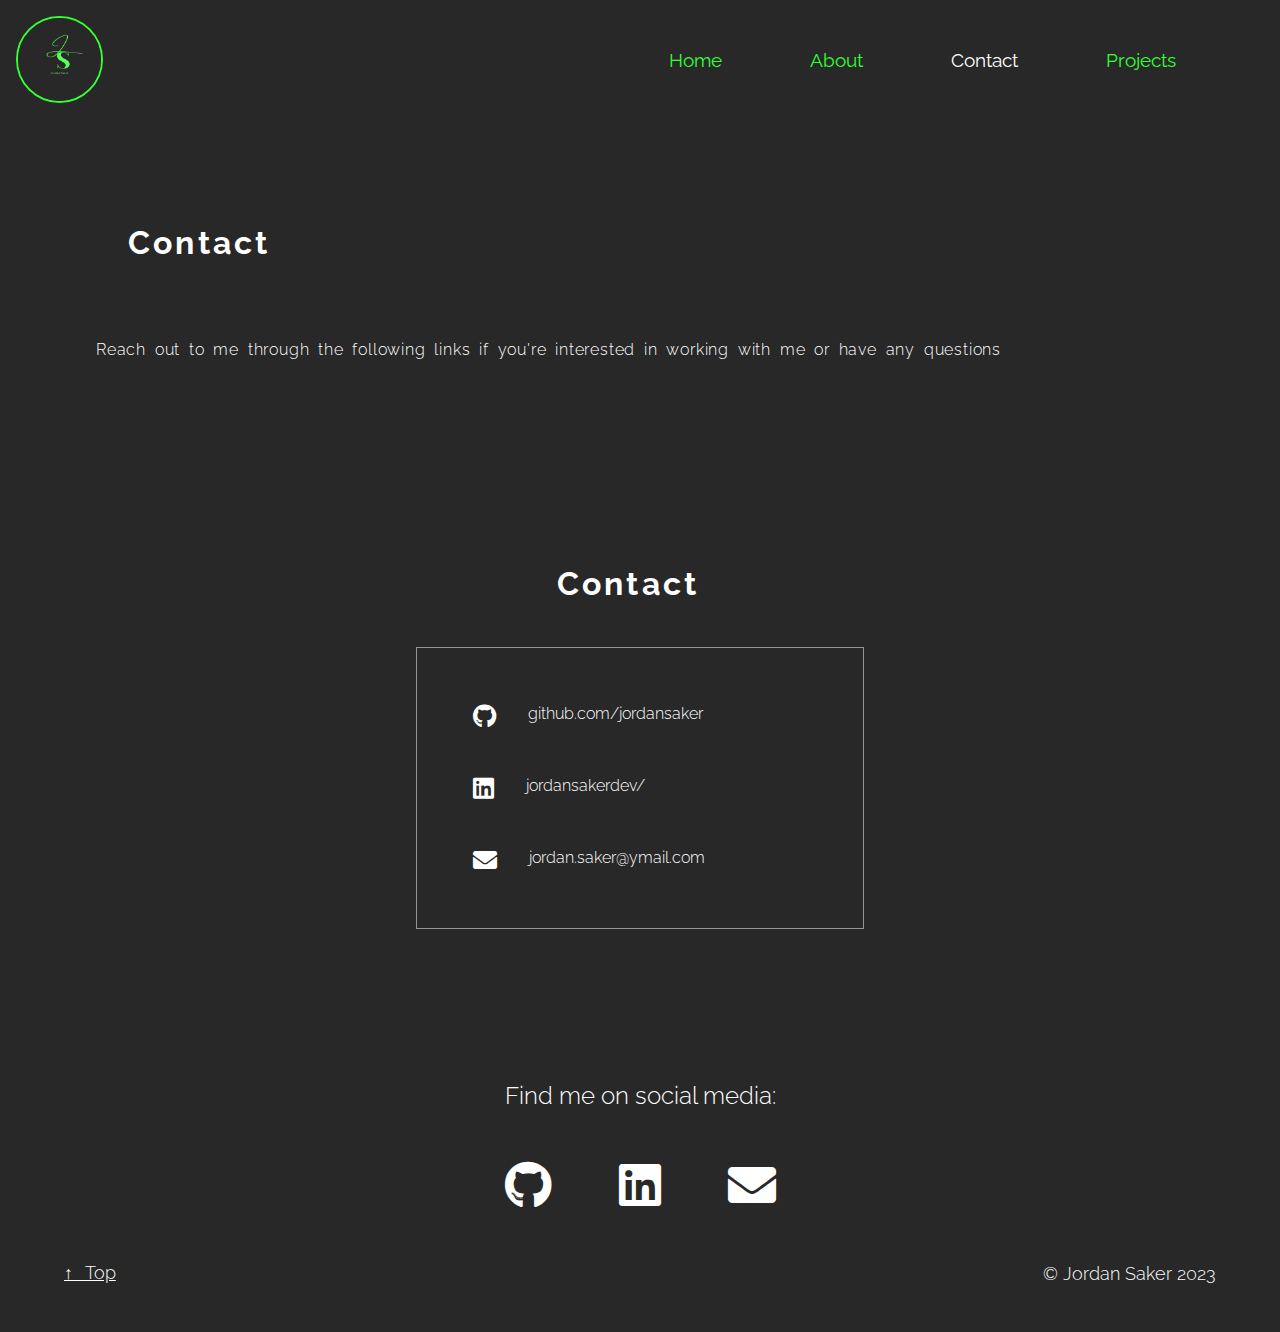
<file: src/contact.html>
<!DOCTYPE html>
<html lang="en">

<head>
    <meta charset="UTF-8">
    <meta http-equiv="X-UA-Compatible" content="IE=edge">
    <meta name="viewport" content="width=device-width, initial-scale=1.0">
    <title>Contact | Jordan Saker</title>
    <link rel="stylesheet" href="style.css">
    <link rel="stylesheet" href="terminal-contact.css">
    <link rel="shortcut icon" href="images/favicon.ico" type="image/x-icon">
</head>

<body>
    <!-- Header Component -->
    <header>
        <!-- Logo -->
        <img src="images/logo1.png" alt="logo-branding">
        <!-- Desktop Nav -->
        <nav id="wide-screen">
            <a href="index.html">Home</a>
            <a href="about.html">About</a>
            <a class="activepage" href="#">Contact</a>
            <a href="projects.html">Projects</a>
        </nav>
        <!-- Mobile Nav -->
        <details id="small-screen">
            <summary><span class="fa fa-bars"></span></summary>
            <nav>
                <a href="index.html">Home</a>
                <a href="about.html">About</a>
                <a class="activepage" href="#">Contact</a>
                <a href="projects.html">Projects</a>
            </nav>
        </details>
    </header>
    <!-- Main Component -->
    <main>
        <article>
            <h2>Contact</h2>
            <p>Reach out to me through the following links if you're interested in working with me or have any questions</p>
        </article>
        <article id="contact">
            <h2>Contact</h2>
            <section>
                <div>
                    <a href="https://github.com/jordansaker" target="_blank"><span class="fab fa-github"></span><p>github.com/jordansaker</p></a>
                </div>
                <div>
                    <a href="https://www.linkedin.com/in/jordan-saker-0093b5260/" target="_blank"><span class="fab fa-linkedin"></span><p>jordansakerdev/</p></a>
                </div>
                <div>
                    <a href="mailto:jordan.saker@ymail.com" target="_blank"><span class="fas fa-envelope"></span><p>jordan.saker@ymail.com</p></a>
                </div>
            </section>
        </article>
    </main>
    <!-- Footer Component -->
    <footer>
        <!-- Social Links Component -->
        <section id="social-links">
            <div>
                <p>Find me on social media:</p>
                <nav>
                    <a href="https://github.com/jordansaker" target="_blank"><span class="fab fa-github"></span></a>
                    <a href="https://www.linkedin.com/in/jordansakerdev/" target="_blank"><span
                            class="fab fa-linkedin"></span></a>
                    <a href="mailto:jordan.saker@ymail.com" target="_blank"><span class="fas fa-envelope"></span></a>
                </nav>
            </div>
        </section>
        <!-- Copyright Component -->
        <section>
            <article>
                <a href="#">
                    <p>&#8593; Top</p>
                </a>
                <p>&#169; Jordan Saker 2023</p>
            </article>
        </section>
    </footer>
</body>

</html>
</file>
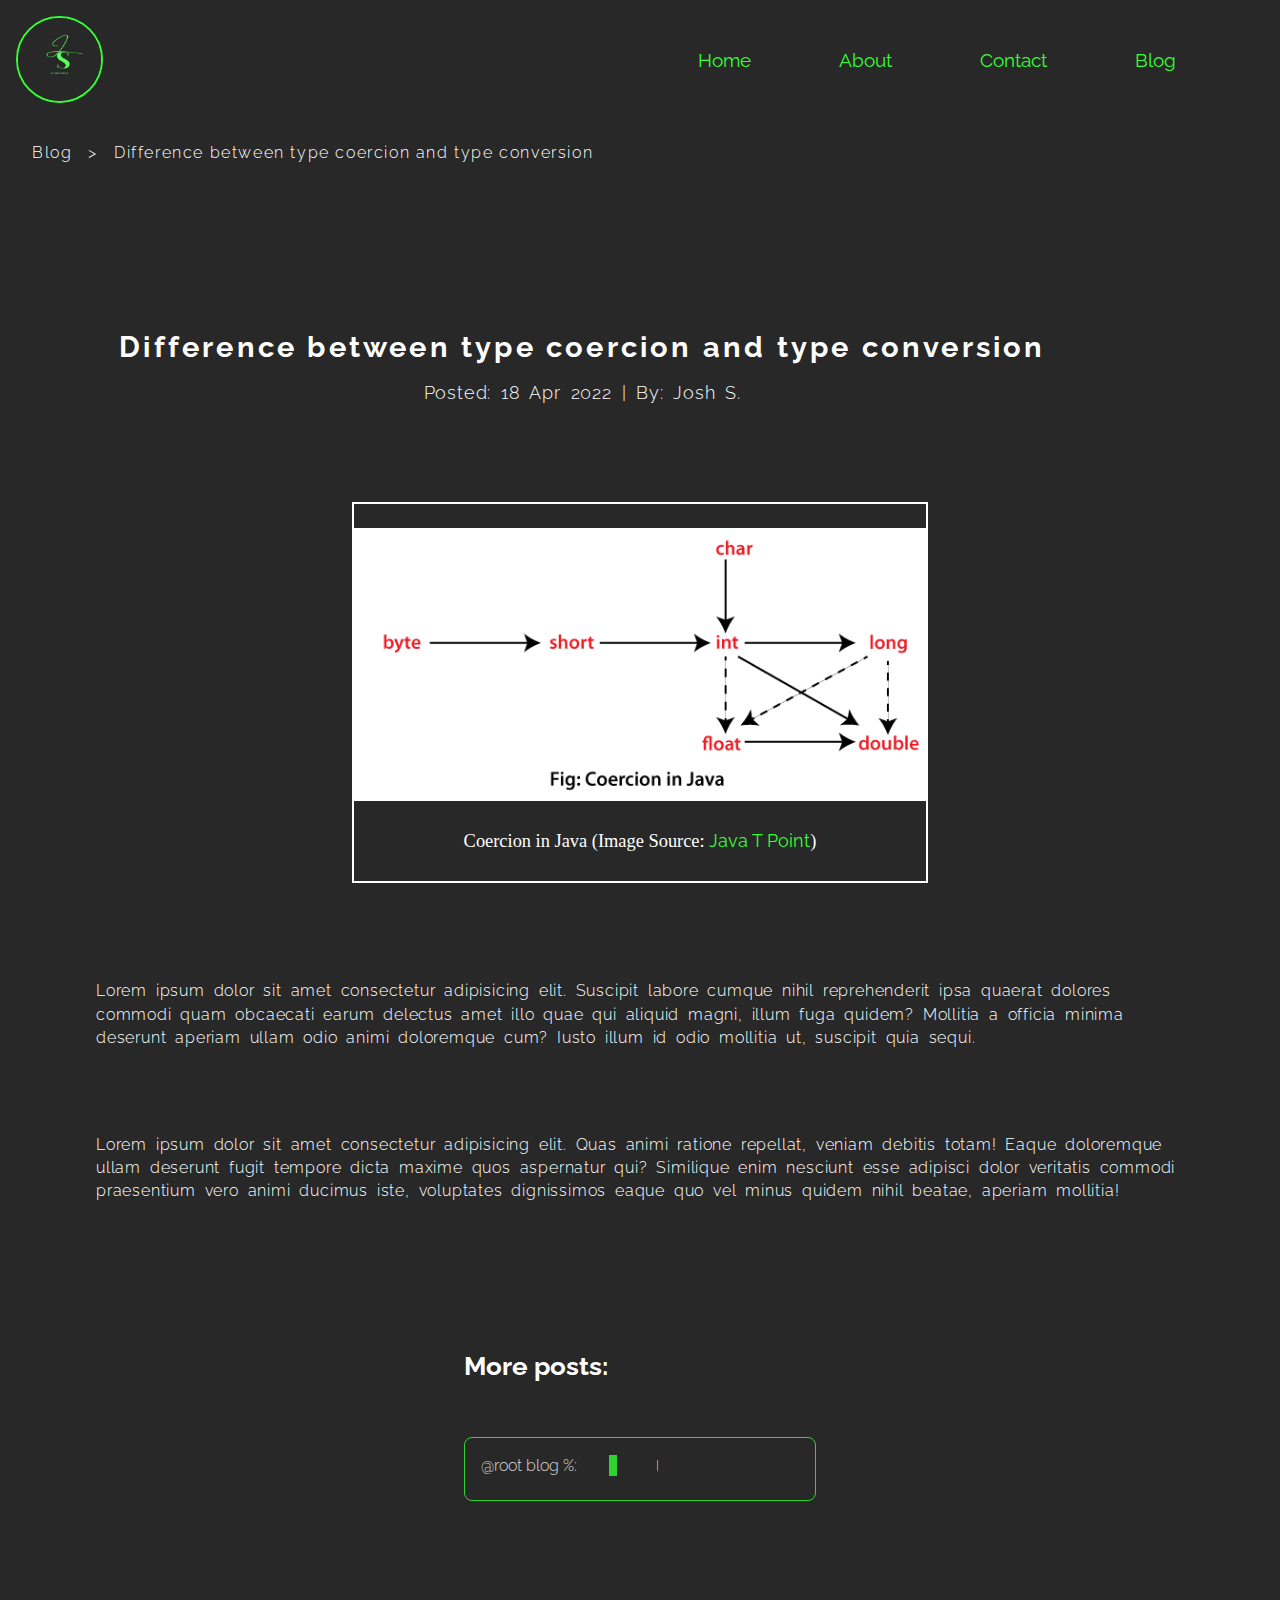
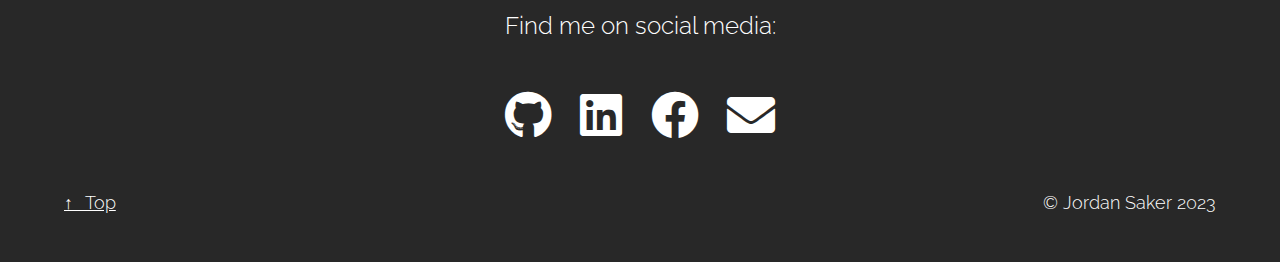
<file: src/project-1.html>
<!DOCTYPE html>
<html lang="en">

<head>
    <meta charset="UTF-8">
    <meta http-equiv="X-UA-Compatible" content="IE=edge">
    <meta name="viewport" content="width=device-width, initial-scale=1.0">
    <title>Blog | Difference between type coercion and type conversion</title>
    <link rel="stylesheet" href="style.css">
    <link rel="stylesheet" href="terminal-blog.css">
    <link rel="shortcut icon" href="images/favicon.ico" type="image/x-icon">
</head>

<body>
    <!-- Header Component -->
    <header>
        <!-- Logo -->
        <img src="images/logo1.png" alt="logo-branding">
        <!-- Desktop Nav -->
        <nav id="wide-screen">
            <a href="index.html">Home</a>
            <a href="about.html">About</a>
            <a href="contact.html">Contact</a>
            <a href="blog.html">Blog</a>
        </nav>
        <!-- Mobile Nav -->
        <details id="small-screen">
            <summary><span class="fa fa-bars"></span></summary>
            <nav>
                <a href="index.html">Home</a>
                <a href="about.html">About</a>
                <a href="contact.html">Contact</a>
                <a href="blog.html">Blog</a>
            </nav>
        </details>
    </header>
    <!-- Main Component -->
    <main>
        <section class="page-indicator">
            <a href="blog.html">
                <p>Blog</p>
            </a>
            <p>></p>
            <p>Difference between type coercion and type conversion</p>
        </section>
        <!-- Blog Content Component -->
        <article>
            <article>
                <h2>Difference between type coercion and type conversion</h2>
                <p>Posted: 18 Apr 2022 | By: Josh S.</p>
            </article>
            <!-- Blog Image Component -->
            <figure>
                <img src="images/coercion-in-java.png" alt="coercion-in-java">
                <figcaption>Coercion in Java (Image Source: <a
                        href="https://static.javatpoint.com/core/images/coercion-in-java.png">Java T Point</a>)
                </figcaption>
            </figure>
            <p>Lorem ipsum dolor sit amet consectetur adipisicing elit. Suscipit labore cumque nihil reprehenderit ipsa
                quaerat dolores commodi quam obcaecati earum delectus amet illo quae qui aliquid magni, illum fuga
                quidem? Mollitia a officia minima deserunt aperiam ullam odio animi doloremque cum? Iusto illum id odio
                mollitia ut, suscipit quia sequi.</p>
            <p>Lorem ipsum dolor sit amet consectetur adipisicing elit. Quas animi ratione repellat, veniam debitis
                totam! Eaque doloremque ullam deserunt fugit tempore dicta maxime quos aspernatur qui? Similique enim
                nesciunt esse adipisci dolor veritatis commodi praesentium vero animi ducimus iste, voluptates
                dignissimos eaque quo vel minus quidem nihil beatae, aperiam mollitia!</p>
        </article>
        <section>
            <!-- Terminal Component -->
                <h3>More posts:</h3>
                <section class="terminal-background">
                    <section class="inputline-dir hover">
                        <p class="root">@root blog %:</p>
                        <p class="cmd">ls Blog</p>
                        <div class="cover"></div>
                        <div class="cursor-stationary"></div>
                    </section>
                    <section class="inputline-dir hidden">
                        <p class="root">@root blog %:</p>
                        <p class="cmd">ls Blog</p>
                        <div class="cover cover-anim"></div>
                        <div class="cursor cursor-anim"></div>
                        <!-- Blog List Component -->
                        <section>
                            <article>
                                <a href="blogpost-5.html">
                                    <h3>Data structures used in the Python programming language </h3>
                                    <p>Posted: 15 Dec 2022</p>
                                    <p>By: Raymond E.</p>
                                </a>
                            </article>
                            <article>
                                <a href="blogpost-4.html">
                                    <h3>Features of interpreters and compilers</h3>
                                    <p>Posted: 1 Sep 2022</p>
                                    <p>By: Dan C.</p>
                                </a>
                            </article>
                            <article>
                                <a href="blogpost-3.html">
                                    <h3>Web development markup languages</h3>
                                    <p>Posted: 27 May 2022</p>
                                    <p>By: Nick C.</p>
                                </a>
                            </article>
                            <article>
                                <a href="blogpost-2.html">
                                    <h3>The features of routers and routing </h3>
                                    <p>Posted: 11 May 2022</p>
                                    <p>By: Luke D.</p>
                                </a>
                            </article>
                        </section>
                    </section>
                </section>
        </section>
    </main>
    <!-- Footer Component -->
    <footer>
        <!-- Social Links Component -->
        <section id="social-links">
            <div>
                <p>Find me on social media:</p>
                <nav>
                    <a href="https://github.com/jordansaker" target="_blank"><span class="fab fa-github"></span></a>
                    <a href="https://www.linkedin.com/in/jordan-saker-0093b5260/" target="_blank"><span
                            class="fab fa-linkedin"></span></a>
                    <a href="https://facebook.com" target="_blank"><span class="fab fa-facebook"></span></a>
                    <a href="mailto:outlook@example.com" target="_blank"><span class="fas fa-envelope"></span></a>
                </nav>
            </div>
        </section>
        <!-- Copyright Component -->
        <section>
            <article>
                <a href="#">
                    <p>&#8593; Top</p>
                </a>
                <p>&#169; Jordan Saker 2023</p>
            </article>
        </section>
    </footer>
</body>

</html>
</file>
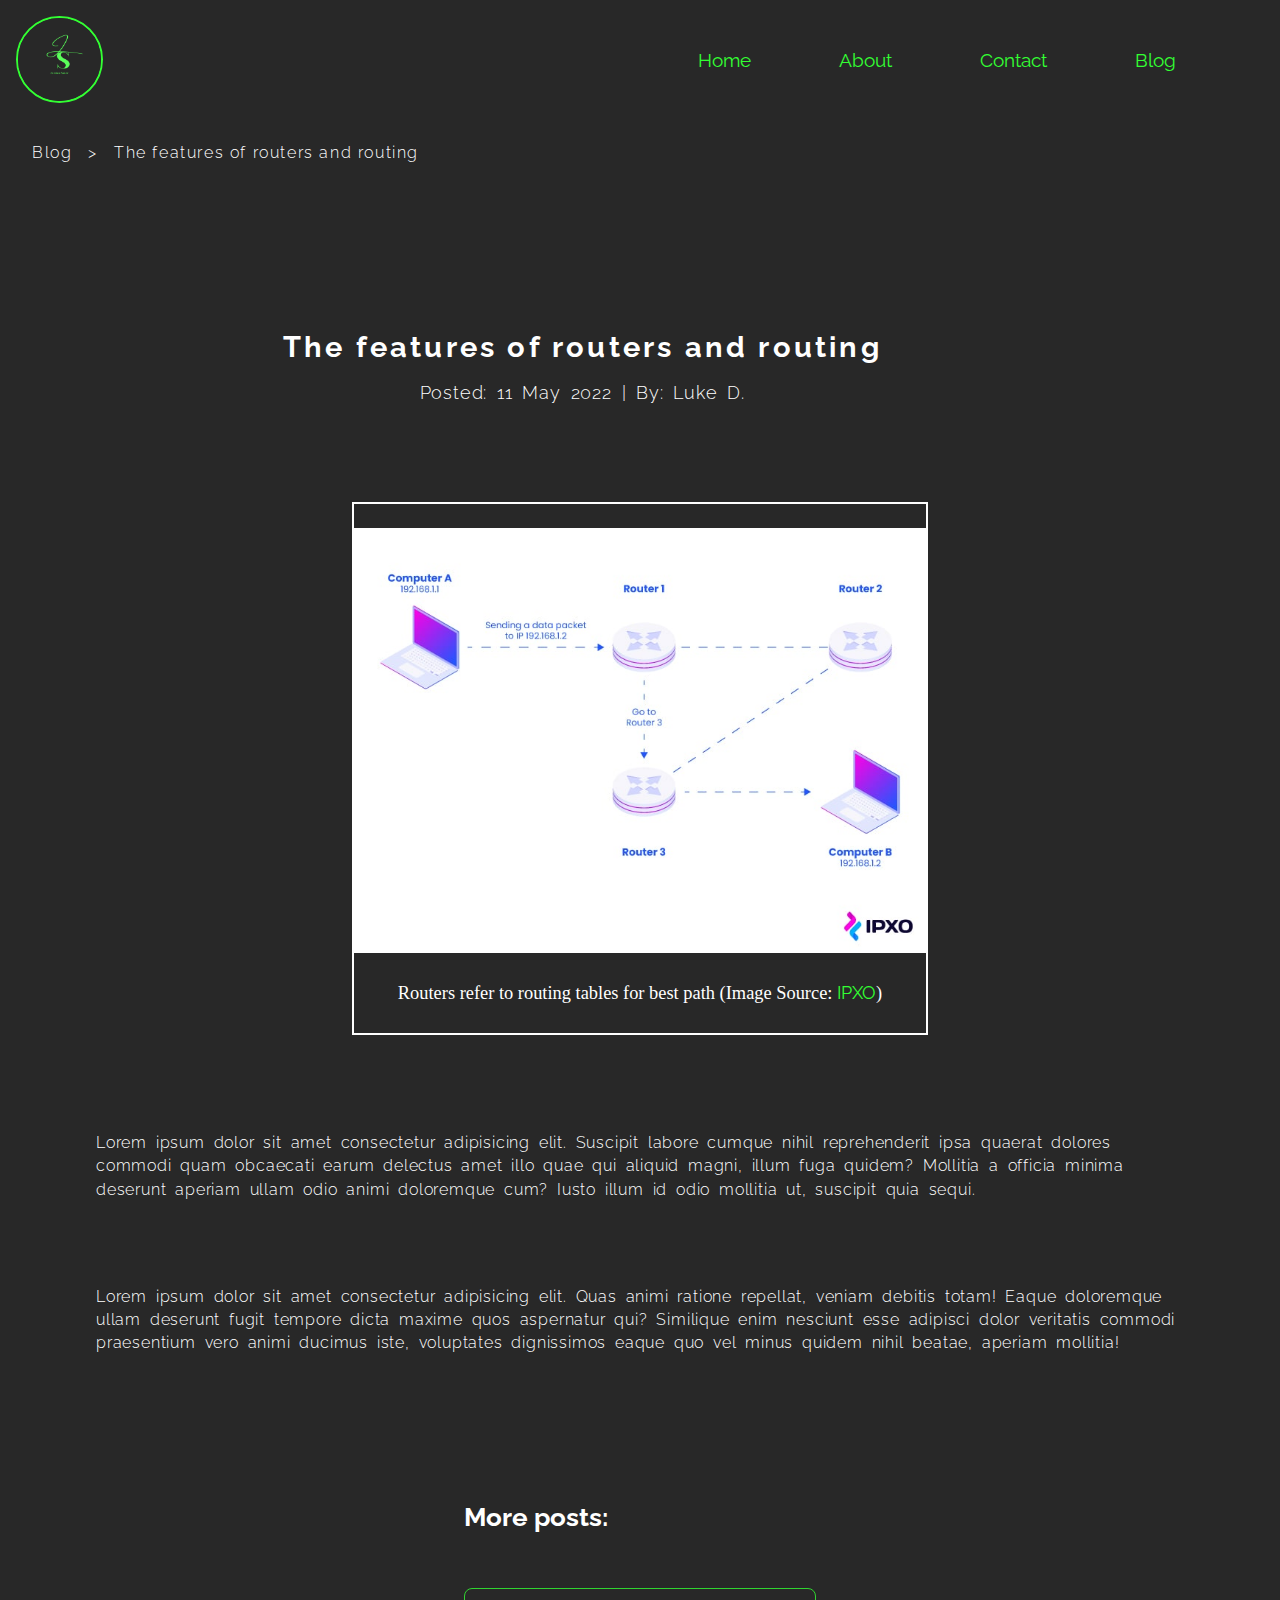
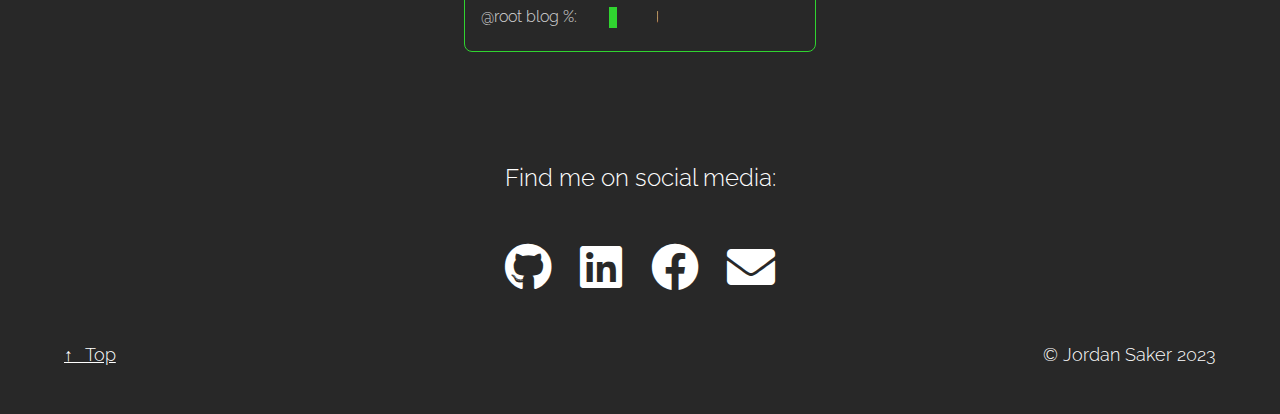
<file: src/project-2.html>
<!DOCTYPE html>
<html lang="en">

<head>
    <meta charset="UTF-8">
    <meta http-equiv="X-UA-Compatible" content="IE=edge">
    <meta name="viewport" content="width=device-width, initial-scale=1.0">
    <title>Blog | The features of routers and routing</title>
    <link rel="stylesheet" href="style.css">
    <link rel="stylesheet" href="terminal-blog.css">
    <link rel="shortcut icon" href="images/favicon.ico" type="image/x-icon">
</head>

<body>
    <!-- Header Component -->
    <header>
        <!-- Logo -->
        <img src="images/logo1.png" alt="logo-branding">
        <!-- Desktop Nav -->
        <nav id="wide-screen">
            <a href="index.html">Home</a>
            <a href="about.html">About</a>
            <a href="contact.html">Contact</a>
            <a href="blog.html">Blog</a>
        </nav>
        <!-- Mobile Nav -->
        <details id="small-screen">
            <summary><span class="fa fa-bars"></span></summary>
            <nav>
                <a href="index.html">Home</a>
                <a href="about.html">About</a>
                <a href="contact.html">Contact</a>
                <a href="blog.html">Blog</a>
            </nav>
        </details>
    </header>
    <!-- Main Component -->
    <main>
        <section class="page-indicator">
            <a href="blog.html">
                <p>Blog</p>
            </a>
            <p>></p>
            <p>The features of routers and routing</p>
        </section>
        <!-- Blog Content Component -->
        <article>
            <article>
                <h2>The features of routers and routing</h2>
                <p>Posted: 11 May 2022 | By: Luke D.</p>
            </article>
            <!-- Blog Image Component -->
            <figure>
                <img src="images/Routers-refer-to-routing-tables-to-determine-the-best-path.jpg"
                    alt="routers-and-routing-tables-for-best-path">
                <figcaption>Routers refer to routing tables for best path (Image Source: <a
                        href="https://www.ipxo.com/app/uploads/2022/04/Routers-refer-to-routing-tables-to-determine-the-best-path.jpg">IPXO</a>)
                </figcaption>
            </figure>
            <p>Lorem ipsum dolor sit amet consectetur adipisicing elit. Suscipit labore cumque nihil reprehenderit ipsa
                quaerat dolores commodi quam obcaecati earum delectus amet illo quae qui aliquid magni, illum fuga
                quidem? Mollitia a officia minima deserunt aperiam ullam odio animi doloremque cum? Iusto illum id odio
                mollitia ut, suscipit quia sequi.</p>
            <p>Lorem ipsum dolor sit amet consectetur adipisicing elit. Quas animi ratione repellat, veniam debitis
                totam! Eaque doloremque ullam deserunt fugit tempore dicta maxime quos aspernatur qui? Similique enim
                nesciunt esse adipisci dolor veritatis commodi praesentium vero animi ducimus iste, voluptates
                dignissimos eaque quo vel minus quidem nihil beatae, aperiam mollitia!</p>
        </article>
        <section>
            <!-- Terminal Component -->
                <h3>More posts:</h3>
                <section class="terminal-background">
                    <section class="inputline-dir hover">
                        <p class="root">@root blog %:</p>
                        <p class="cmd">ls Blog</p>
                        <div class="cover"></div>
                        <div class="cursor-stationary"></div>
                    </section>
                    <section class="inputline-dir hidden">
                        <p class="root">@root blog %:</p>
                        <p class="cmd">ls Blog</p>
                        <div class="cover cover-anim"></div>
                        <div class="cursor cursor-anim"></div>
                        <!-- Blog List Component -->
                        <section>
                            <article>
                                <a href="blogpost-5.html">
                                    <h3>Data structures used in the Python programming language </h3>
                                    <p>Posted: 15 Dec 2022</p>
                                    <p>By: Raymond E.</p>
                                </a>
                            </article>
                            <article>
                                <a href="blogpost-4.html">
                                    <h3>Features of interpreters and compilers</h3>
                                    <p>Posted: 1 Sep 2022</p>
                                    <p>By: Dan C.</p>
                                </a>
                            </article>
                            <article>
                                <a href="blogpost-3.html">
                                    <h3>Web development markup languages</h3>
                                    <p>Posted: 27 May 2022</p>
                                    <p>By: Nick C.</p>
                                </a>
                            </article>
                            <article>
                                <a href="blogpost-1.html">
                                    <h3>Difference between type coercion and type conversion</h3>
                                    <p>Posted: 18 Apr 2022</p>
                                    <p>By: Josh S.</p>
                                </a>
                            </article>
                        </section>
                    </section>
                </section>
        </section>
    </main>
    <!-- Footer Component -->
    <footer>
        <!-- Social Links Component -->
        <section id="social-links">
            <div>
                <p>Find me on social media:</p>
                <nav>
                    <a href="https://github.com/jordansaker" target="_blank"><span class="fab fa-github"></span></a>
                    <a href="https://www.linkedin.com/in/jordan-saker-0093b5260/" target="_blank"><span
                            class="fab fa-linkedin"></span></a>
                    <a href="https://facebook.com" target="_blank"><span class="fab fa-facebook"></span></a>
                    <a href="mailto:outlook@example.com" target="_blank"><span class="fas fa-envelope"></span></a>
                </nav>
            </div>
        </section>
        <!-- Copyright Component -->
        <section>
            <article>
                <a href="#">
                    <p>&#8593; Top</p>
                </a>
                <p>&#169; Jordan Saker 2023</p>
            </article>
        </section>
    </footer>
</body>

</html>
</file>
<file: src/terminal-contact.css>
/* Keyframes */
@keyframes move { 
    30% {
        transform: translateX(6rem);
    }
    100% {
        transform: translateX(6rem);
    }

}
/* "ls Contact" cursor placement */
.cmd {
    left: 9.5rem;
}
.cursor-stationary {
    animation: blink 0.8s linear infinite;
    left: 9rem;
}
.cursor, .cursor-stationary {
    background-color: #33FF33;
    width: 0.5rem;
    height: 1.3rem;
    z-index: 3;
    top: 1.1rem;
}
.cover {
    width: 6rem;
    height: 1.2rem;
    background-color: #282828;
    z-index: 2;
    top: 1.1rem;
    transform-origin: right;
}
.hover {
    display: none;
}
.terminal-background {
    height: 40rem;
}
.terminal-background .hidden, .inputline-dir {
    position: relative;
}
.cursor-anim {
    animation: move 4s linear forwards, blink 0.8s linear infinite;
}
.cover-anim {
    animation: move-cover 4s linear forwards;
}
/* Terminal content */
.hidden section {
    text-align: center;
    padding: 2.5rem 0;
    margin-left: 1.5rem;
}
.hidden section a {
    display: block;
}
.hidden section > div {
    flex-direction: column;
    padding: 1.5rem 0rem;
}
.hidden section a p, .hidden section a span {
    color: #fff;
}
.hidden section a p {
    padding: 1.5rem 0;
    font-size: 1.5rem;
}
.hidden section a span {
    font-size: 3rem;
}

.hidden section a:first-of-type {
    animation: icon-jump 1s ease infinite alternate;
}
.hidden section a:nth-of-type(3) {
    animation: icon-jump 1s ease 2.25s infinite alternate;
}
.hidden section a:nth-of-type(5) {
    animation: icon-jump 1s ease 2.5s infinite alternate;
}
.hidden section a:nth-of-type(7) {
    animation: icon-jump 1s ease 2.75s infinite alternate;
}
/* Media Queries */
/* To account for a tablet device used in landscape mode, max width for a tablet will be assumed as 1080 px. The follow media query sets terminal defualt display on mobile devices as follow expanded, with the hover feature only for devices with a pointer. It also only enables other hover features for screens larger than 1080 */
@media only screen and (min-width:1081px) {
    .terminal-background {
        height: 4rem;
    }
    .hover, .terminal-background:hover .hidden {
        display: block;
    }
    .terminal-background:hover .cursor-stationary, .hidden {
        display: none;
    }
    .terminal-background:hover .hidden {
        z-index: 4;
        top: -3.35rem; /* 2.16rem */
    }
    .terminal-background:hover .hidden, .inputline-dir {
        position: relative;
    }
    .terminal-background:hover {
        height: 40rem;
    }
    .hidden section a p:hover {
    color: #33FF33;
    opacity: 0.7;
    transform: perspective(3rem) translateZ(-0.2rem);
}
}
</file>
<file: src/terminal-blog.css>
/* Keyframes */
@keyframes move { 
    30% {
        transform: translateX(5rem);
    }
    100% {
        transform: translateX(5rem);
    }

}
/* "ls blog" cursor placement */
.cmd {
    left: 9rem;
}
.cursor, .cursor-stationary {
    background-color: #33FF33;
    width: 0.5rem;
    height: 1.3rem;
    z-index: 3;
    top: 1.1rem;
}
.cursor-stationary {
    animation: blink 0.8s linear infinite;
    left: 9rem;
}
.cover {
    width: 5rem;
    height: 1.2rem;
    background-color: #282828;
    z-index: 2;
    top: 1.1rem;
    transform-origin: right;
}
.hover {
    display: none;
}
.terminal-background .hidden, .inputline-dir {
    position: relative;
}
.cursor-anim {
    animation: move 5s linear forwards, blink 0.8s linear infinite;
}
.cover-anim {
    animation: move-cover 5s linear forwards;
}

.terminal-background {
    height: 45rem;
    overflow-y: scroll;
}
/* Terminal content */
.hidden section {
    display: flex;
}
.hidden section {
    flex-direction: column;
    align-items: center;
    padding: 2.5rem 0.5rem;
    width: 90%;
}
.hidden section > div {
    flex-direction: column;
    padding: 1.5rem 0rem;
}
.hidden section article {
    padding: 1.5rem 0;
}
.hidden section article a h3 {
    color: #fff;
    padding: 0 1.5rem;
}
.hidden section article a h3 {
    padding: 1.5rem 0 0;
    font-size: 1.2rem;
}
.hidden section article a p {
    padding: 0.5rem 0 0 1.5rem;
}
/* Media Queries */
/* To account for a tablet device used in landscape mode, max width for a tablet will be assumed as 1080 px. The follow media query sets terminal defualt display on mobile devices as follow expanded, with the hover feature only for devices with a pointer. It also only enables other hover features for screens larger than 1080 */
@media only screen and (min-width:1081px) {
    .terminal-background {
        height: 4rem;
    }
    .hover, .terminal-background:hover .hidden {
        display: block;
    }
    .terminal-background:hover .cursor-stationary, .hidden {
        display: none;
    }
    .terminal-background:hover .hidden {
        z-index: 4;
        top: -3.35rem; /* 2.16rem */
    }
    .terminal-background:hover .hidden, .inputline-dir {
        position: relative;
    }
    .terminal-background:hover {
        height: 80rem;
    }
    .hidden section a p:hover {
    color: #33FF33;
    opacity: 0.7;
    transform: perspective(3rem) translateZ(-0.2rem);
}
}
</file>
<file: src/style.css>
@import url('https://fonts.googleapis.com/css2?family=Raleway:wght@300;400;500&family=Roboto+Mono:wght@300;400;700&display=swap');
@import url('https://use.fontawesome.com/releases/v5.8.2/css/all.css');

/* Keyframes */
@keyframes unblur {
    50% {
        filter: blur(0.5rem) hue-rotate(45deg);
    }
    100% {
        filter: blur(0rem) hue-rotate(0deg);
    }
}
@keyframes display-flip {
    from {
        transform: rotate3d(-10, -1.5, 0, 20deg);
    }

    to {
        transform: rotate3d(0, 0, 0, 0deg);
    }
}
@keyframes border-trace {
    0% {
        border: 1px solid #33FF33;
        opacity: 0.7;
    }
    25% {
        border: 1px solid #282828;
        
    }
    100% {
        border: 1px solid #33FF33;
    }
}
@keyframes blink {
    0% {
        background-color: #33FF33;
    }

    45% {
        background-color: #33FF33;
    }

    50% {
        background: #282828;
        opacity: 0.7;
    }

    95% {
        background: #282828;
        opacity: 0.7;
    }

    100% {
        background-color: #33FF33;
    }
}
@keyframes move-cover { 
    30% {
        transform: scaleX(0);
    }
    100% {
        transform: scaleX(0);
    }
}
@keyframes border-trace-hover {
    0% {
        border: 1px solid #282828;
    }
    100% {
        border: 1px solid #fff;
    }
}
@keyframes icon-jump {
    0% {
        transform: translateY(0rem);
    }
    100% {
        transform: translateY(-0.5rem);
    }
}
/* General document styles */
* {
    box-sizing: border-box;
    margin: 0;
    padding: 0;
    color: #fff;
}
h1, h2, h3 {
    font-family: 'Raleway', sans-serif;
    font-weight: bold;
}
.terminal-background {
    font-family: 'Roboto Mono', monospace;
}
body {
    background: #282828;
}

a {
    color: #33FF33;
    text-decoration: none;
}
p {
    font-family: 'Raleway', sans-serif;
    font-weight: 300;
}
ul, a {
    font-family: 'Raleway', sans-serif;
    font-weight: 400;
}

/* Terminal component */
.terminal-background {
    width: 22rem;
    height: 4rem;
    background: #282828;
    margin: 0.4rem auto;
    opacity: 0.8;
    border: 1px solid #33FF33;
    border-radius: 0.5rem;
    transition: 2s;
    overflow: hidden;
}

.inputline-dir {
    font-family: 'Roboto Mono', monospace;
    font-size: 1rem;
    color: #33FF33;
    padding: 1rem;
}

.inputline-dir>p,
.cursor,
.cmd,
.cover {
    display: inline-block;
}

.cursor,
cmd {
    width: 10rem;
}

.cmd,
.cursor-stationary,
.cursor,
.cover,
.inputline-dir section {
    position: absolute;
}

/* Header component */
header {
    display: flex;
    align-items: center;
    background: #282828;
    padding: 1rem;
}

/* Nav bar Component */
header nav {
    width: 100%;
    padding: 2rem;
    font-size: 1.5rem;
    display: flex;
    justify-content: space-between;
}

header img {
    width: 30%;
    border-radius: 50%;
    border: 2px solid #33FF33;
}

header nav a {
    color: #33FF33;
    text-decoration: none;
}

.activepage {
    color: #fff;
    pointer-events: none;
}

/* Mobile nav dropdown */
details>summary,
details {
    width: 100%;
    list-style: none;
    text-align: end;
    font-size: 2rem;
}

details nav {
    display: flex;
    flex-direction: column;
    padding: 0 2rem 2rem;
}

details nav a {
    padding: 2rem;
}

/* Main component */
main,
figure,
.hero,
.page-indicator,
main article ul,
main article section,
main>article>section>div,
#project-display,
#project-display section,
#project-display>section>div>a {
    display: flex;
}

main {
    background: #282828;
    flex-direction: column;
    align-items: center;
    overflow: hidden;
    padding-bottom: 1.5rem;
}

/* Hero component */
.hero {
    flex-direction: column;
}

.hero img {
    opacity: 0.8;
    width: 100%;
    filter: blur(0.9rem) hue-rotate(85deg);
    animation: unblur 2.5s linear forwards;
    padding-top: 3rem;
    border-radius: 2rem;
}

.hero,
main>article>p,
main>article>section {
    padding: 2rem;
    font-size: 1rem;
}

.hero,
main>article>p,
main article article p {
    letter-spacing: 0.05rem;
}

.hero h1 {
    padding: 1.5rem 0 1.5rem 5rem;
    font-size: 2rem;
    letter-spacing: 0.2rem;
}

.hero p,
main article>p {
    line-height: 1.45;
    word-spacing: 0.25rem;
}

/* Main content for all pages */

#all-projects > h3 {
    padding-bottom: 1.5rem;
    margin-bottom: 2rem;
    font-size: 1.6rem;
}

#all-projects {
    width: 21rem;
    margin: 0 auto;
}


#all-projects section article a {
    display: grid;
    gap: 0.5rem;
    grid-template-columns: repeat(3, 1fr);
    padding: 0.5rem 0;
}

#all-projects section article a div:last-child {
    grid-column: 2 / 4;
}

#all-projects section article a div p {
    font-size: 0.8rem;
}

#all-projects section article a img {
    object-fit: cover;
    width: 100%;
    height: 0;
    min-height: 100%;
}

#contact section {
    flex-direction: column;
    border: 1px solid #ffffff80;
    padding: 2rem;
}

#contact section a {
    display: flex;
    width: 100%;
    padding: 0.5rem;
}

#contact section a span, #contact section a p {
    padding: 1rem;
}

#contact section a span {
    font-size: 1.5rem;
}

main>article>p {
    padding-top: 2rem;
    margin-top: 4rem;
}

main>article>h2:first-of-type {
    font-size: 2rem;
    margin-top: 2rem;
    padding: 1.2rem 1.5rem 1.2rem 4rem;
    letter-spacing: 0.2rem;
}

main>article>h2 {
    font-size: 1.8rem;
    line-height: 1.5;
    margin: 1.5rem 0;
}

main>article>h2:nth-of-type(2),
main>article>h2:nth-of-type(3) {
    text-align: center;
}

main>article>p,
main>article>h2 {
    margin: 1.25rem 0;
}

main>section {
    padding: 3rem 0 0;
}
main > section > h3 {
    padding-bottom: 1.5rem;
    margin-bottom: 2rem;
    font-size: 1.6rem;
}

main article section ul {
    flex-direction: column;
    font-size: 1rem;
    list-style-position: inside;
    list-style: symbols(cyclic "> ");
}

main article section ul li {
    color: #fff;
    padding: 0.5rem;
}

main article section {
    width: 100%;
    justify-content: space-evenly;
    padding-bottom: 1rem;
}

main p span {
    color: #FFB000;
}

main>p {
    font-size: 1.1rem;
    line-height: 1.5;
    word-spacing: 0.5rem;
    padding: 0 1.5rem;
}
#contact h2 {
    text-align: center;
    margin-right: 4rem;
}

/* About page image and skills list component */
main>article>section>section>img {
    max-width: 60%;
    border-radius: 50%;
    opacity: 0.8;
}

main>article>section>section>p {
    font-size: 1.5rem;
}

main>article>section>section:last-of-type {
    flex-direction: column;
}

main>article {
    padding: 3rem 0;
}
/* About page Projects Display Component */
.hero-about {
    align-items: center;
    width: 50%;
    padding: 2.5rem;
}
#project-display {
    flex-direction: column;
    align-items: center;
    width: 100%;
    margin-top: 4.7rem;
}

#project-display h2 {
    font-size: 1.8rem;
    line-height: 1.5;
    margin-bottom: 1.5rem;
}

#project-display section {
    flex-direction: column;
    align-items: center;
    width: 100%;
}

#project-display>section>div {
    border: 1px solid #33FF33;
    margin: 1rem;
    background: #33FF33;
    max-width: 22rem;
    text-align: center;
    font-size: 1.1rem;
    padding-bottom: 1.1rem;
    opacity: 0.7;
    position: relative;
}
#project-display>section>div>a>div {
    width: 100%;
    height: 6rem;
    position:absolute;
    bottom: 0rem;
    background: #33FF33;
}

#project-display>section>div>a {
    flex-direction: column;
}

#project-display>section>div>a>div>p {
    padding: 1.9rem 1.1rem;
    color: #000000;
    text-align: center;
}

#project-display>section>div>a>img {
    max-width: 100%;
    height: 22rem;
    object-fit: cover;
}
#project-display>section>div:first-of-type
{
    animation: border-trace 3s ease infinite alternate,
    icon-jump 1s ease infinite alternate;
}

#project-display>section>div:nth-child(2) {
    animation: border-trace 3s ease 2.5s infinite alternate,
    icon-jump 1s ease infinite 2.25s alternate;
}

#project-display>section>div:last-of-type {
    animation: border-trace 3s ease 2.5s infinite alternate,
    icon-jump 1s ease infinite 2.5s alternate;
}

/* Career goals */

main article section:nth-of-type(3) div  {
    flex-direction: column;
    margin: 0 auto;
    width: 50%;
    justify-content: center;
    align-items: center;
}

main article section:nth-of-type(3) {
    width: 90%;
    margin: 0 auto;
}

main article section:nth-of-type(3) div p {
    padding: 1rem 0;
}

/* About page interests and hobbies */
main article section:nth-of-type(4) {
    flex-direction: column;
}

main article section:nth-of-type(4) p, h2 {
    padding: 1.2rem;
}

.hobbies {
    display: block;
    width: 100%;
}

.hobbies img {
    max-width: 100%;
}

.hobbies div img, .hobbies div video:last-of-type {
    grid-column: 1 / 4;
}

.hobbies div {
    margin-top: 1.2rem;
    display: grid;
    grid-template-columns: repeat(3, 1fr);
    gap: 0.5rem;
}

.hobbies video:not(:last-of-type) {
    width: 100%;
}

.hobbies div video:nth-of-type(2), .hobbies div video:nth-of-type(3) {
    height: 0;
    object-fit: cover;
    min-height: 100%;
}

.hobbies video:nth-of-type(4) {
    width: 100%;
    object-fit: cover;
    object-position: 0 10%;
}
.hobbies p, .hobbies ul li {
    font-size: 1rem;
}
.hobbies ul {
    margin: 0 auto;
    width: 70%;
}

/* Main component projects pages */
main article article h2,
main article article p {
    text-align: center;
}

main article article h2 {
    font-size: 1.8rem;
    padding: 0rem 1.5rem 1rem;
    letter-spacing: 0.2rem;
    margin-top: 6rem;
}

main article article p {
    padding: 0 1rem 2rem;
    font-size: 1.10rem;
    color: #fff;
}
.posts img {
    width: 35%;
    object-fit: contain;
}

.posts article a, .posts {
    display: flex;
}
.posts {
    flex-direction: column;
}

.posts h3 {
    font-size: 1rem;
}

.posts p {
    padding: 0;
    font-size: 0.8rem;
}

.posts article a, .posts article a div {
    padding: 1.2rem;
}

/* Figure component in projects posts */
main article figure img {
    max-width: 100%;
}

figure {
    flex-direction: column;
    justify-content: center;
    align-items: center;
    padding-top: 1.5rem;
    margin: 4rem 0;
    margin-left: 2.5%;
    border: 2px solid #fff;
    width: 95%;
}

figcaption {
    padding: 1.5rem;
    color: #fff;
    font-size: 1.15rem;
    text-align: center;
    line-height: 2rem;
}

/* Page indicator for top of projects posts */
.page-indicator {
    padding: 1.5rem;
    width: 100%;
}

.page-indicator p {
    letter-spacing: 0.1rem;
    padding: 0 0.5rem 0;
}

.page-indicator p:last-child {
    color: #fff;
}

main section section article p {
    font-size: 1.25rem;
}

/* Footer Component */
footer {
    background: #282828;
    width: 100%;
    padding: 3rem 2rem;
    font-size: 1.5rem;
}

/* Social links component */
#social-links {
    width: 100%;
    display: flex;
    flex-direction: column;
    align-items: center;
}

#social-links div nav {
    display: flex;
    width: 100%;
    justify-content: space-between;
    font-size: 3rem;
    padding: 1rem 0;
}
#social-links div nav a:first-of-type {
    animation: icon-jump 1s ease infinite alternate;
}
#social-links div nav a:nth-of-type(2) {
    animation: icon-jump 1s ease 2.25s infinite alternate;
}
#social-links div nav a:nth-of-type(3) {
    animation: icon-jump 1s ease 2.5s infinite alternate;
}
/* Copyright and to top section */
footer section article {
    display: flex;
    justify-content: space-between;
    align-items: center;
    padding-top: 2rem;
}

footer section article>p {
    font-size: 1.1rem;
}

footer section article a p {
    padding-bottom: 1rem;
    font-size: 1.2rem;
    color: #fff;
    text-decoration: underline;
    word-spacing: 0.5rem;
}

/* *** Media queries *** */
/* Because of mobile devices not being able to use the hover pseudo class, all hovers will be placed in a media query with a min-width of 1080px (tablet landscape) */
@media only screen and (min-width: 1081px) {

    /* Moving text based on screen width */
    .hero article>p:last-of-type {
        transform: translateX(8.7rem)
    }

    /* Main hover components */
    main article section ul li:hover {
        opacity: 0.7;
        transform: translateX(-1.2rem);
    }

    .hero article>p:first-of-type:hover {
        transform: translateX(-1rem)
    }

    .hero article>p:last-of-type:hover {
        transform: translateX(1rem)
    }
    /* About page feature image */
    main > article > section > section > img:hover {
        transform: perspective(2rem) translateZ(0.15rem);
    }
    /* About page Resume link */
    main p a:hover span {
        transition: 2s ease;
        font-size: 2rem;
    }
    /* Main blog hover components */
    .page-indicator p:first-child:hover {
        color: #33FF33;
        transform: perspective(1.5rem) translateZ(-0.2rem);
    }

    /* Project Display Components hover */
    #project-display>section>div:hover div {
        background: #fff;
        border: 1px solid #fff;
    }

    #project-display>section>div:first-of-type:hover p,
    #project-display>section>div:last-of-type:hover p,
    #project-display>section:nth-child(2)>div:hover p {
        font-weight: 600;
    }

    #project-display>section>div:first-of-type:hover,
    #project-display>section>div:last-of-type:hover,
    #project-display>section:nth-child(2)>div:hover {
        animation: display-flip 1s linear infinite alternate, border-trace-hover 10s linear infinite alternate;
        opacity: 1;
    }

    /* Footer hover components */
    footer section article a p:hover {
        color: #33FF33;
        transform: perspective(2rem) translateZ(-0.2rem);
    }

    .fa-github:hover {
        color: #f0f6fc;
        opacity: 0.7;
    }

    .fa-linkedin:hover {
        color: #0a66c2;
    }

    .fa-facebook:hover {
        color: #3b5998;
    }

    .fa-envelope:hover {
        color: #fff;
    }
}
/* *** TABLET RESPONSE *** */

/* Figure response */

@media only screen and (min-width: 700px) {
    figure {
        width: 70%;
        margin: 0 auto;
    }
}

/* More Posts response */
@media only screen and (min-width: 700px) {
    .posts {
        flex-direction: row;
        width: 70%;
        margin: 0 auto;
    }
    .posts article {
        width: 50%;
    }
    .posts article a {
        margin-left: 5%;
        justify-content: center;
    }
}

@media only screen and (min-width: 750px) {
.posts img {
    width: 25%;
}
}

/* Project Display response */
@media only screen and (min-width: 760px) {
    #project-display section {
        flex-direction: row;
        flex-wrap: wrap;
        justify-content: space-around;
    }
}
@media only screen and (min-width: 1200px) {
    #project-display section > div {
        max-width: 30%;
    }
}
/* Nav response */
@media only screen and (max-width: 649px) {
    #small-screen {
        display: block;
    }
    #wide-screen {
        display: none;
    }
}
@media only screen and (min-width: 650px) {
    #small-screen {
        display: none;
    }
    header {
        justify-content: space-between;
    }
    header nav {
        width: auto;
        padding: 0;
        justify-content: space-around;
    }
    header nav a {
        margin-right: 1.5rem;
    }
    header img {
        width: 15%
    }
}
@media only screen and (min-width:900px) {
    header img {
        width: 15%;
    }
    header nav a {
        margin-right: 2rem;
    }
}
@media only screen and (min-width:1080px) {
    header img {
        width: 7%;
    }
}

/* Career goals */

@media only screen and (min-width: 620px){
    main article section:nth-of-type(3), main article section:nth-of-type(3) div {
        flex-direction: row;
    }
    main article section:nth-of-type(3) div {
        align-items: center;
    }
    main article section ul {
        justify-content: start;
        padding: 0 3rem;
    }    
}

/* Hobbies */
@media only screen and (min-width: 760px) {
    #contact {
        width: 40%;
    }
    main article {
        width: 90%;
    }
    .hobbies div img {
        max-width: 100%;
        height: 100%;
    }
    .hobbies div img, .hobbies div video:last-of-type {
        grid-column: auto / auto;
    }
    .hobbies div img:first-of-type {
        margin-top: 0;
        grid-column: 1 / 3;
        grid-row: 1 / 3;
    }
    .hobbies div {
        width: 90%;
        margin: 0 auto;
        display: grid;
        gap: 0.5rem;
        grid-template-columns: repeat(3, 1fr);
        padding: 0 1.5rem
    }
    .hobbies div video:first-of-type, .hobbies div video:nth-of-type(3) {
        min-height: 100%;
        width: 100%;
        height: 0;
        object-fit: cover;
        object-position: center;
        margin-left: 0;
    }
    .hobbies div video:nth-of-type(2) {
        object-fit: cover;
        min-height: 100%;
        width: 100%;
        height: 0;
        object-position: 20% 35%;
    }
    .hobbies {
        margin: 0 auto;
    }
    .hobbies div video:last-of-type {
        width: 100%;
        height: 100%;
    }
}

/* Hero Image */

@media only screen and (min-width:450px) {
    .hero img {
        width: 80%;
        margin: 0 10%;
        border-radius: 0 0 50% 50%;
    }
}
@media only screen and (min-width:480px) {
    .hero img {
        width: 70%;
        margin: 0 15%;
        border-radius: 0 0 50% 50%;
    }
    .hero h1 {
        font-size: 2.5rem;
    }
    .hero p {
        font-size: 1.4rem;
    }
}
@media only screen and (min-width:640px) {
    .hero img {
        width: 60%;
        margin: 0 20%;
        border-radius: 0 0 50% 50%;
    }
}

@media only screen and (min-width:700px) {
    .hero {
        flex-direction: row;
        flex-wrap: nowrap;
        margin-top: 6rem;
    }
    .hero img {
        width: 90%;
        margin: 0;
        border-radius: 0 0 50% 50%;
    }
    .hero h1 {
        font-size: 2rem;
    }
    .hero p {
        font-size: 1.1rem;
    }
    header nav a {
        margin-right: 2.5rem;
    }
}

@media only screen and (min-width:1200px) { 
    .hero {
        margin-top: 0;
    }
    .hero h1 {
        font-size: 2rem;
    }
    .hero p {
        font-size: 1.5rem;
    }
    header nav a {
        margin-right: 5.5rem;
    }
}



/* Index */
@media only screen and (max-width:767px) and (min-width:481px) {

    /* Footer */
    #social-links p {
        font-size: 1.8rem;
    }
}



@media only screen and (min-width: 950px) {
    #contact {
        width: 35%;
    }
}

/* *** DESKTOP RESPONSE *** */

/* Index */
@media only screen and (min-width:768px) {

    /* Header */
    header nav {
        font-size: 1.2rem;
    }

    /* Main */
    main {
        margin-bottom: 15rem;
    }

    .hero {
        flex-direction: row;
    }

    .hero img {
        max-width: 45%;
        border-radius: 0 0 50% 50%;
        padding-top: 5rem;
    }

    .hero article {
        display: flex;
        flex-direction: column;
        padding: 3.5rem 0 0 2.2rem;
    }

    .hero article h1 {
        font-size: 4rem;
    }

    .hero+article {
        margin-top: 8rem;
    }

    /* Project Display */
    #project-display {
        margin-top: 10rem;
        margin-bottom: 8rem;
    }

    #index-terminal {
        margin-top: 11rem;
    }

    /* Footer */
    #social-links p {
        padding: 2rem 0;
    }

    footer section article>p,
    footer section article a p {
        font-size: 1.1rem;
        padding: 0 2rem;
    }
}

/* About/Conact/Blog/Blog Posts */
@media only screen and (min-width:768px) {
    main {
        max-width: 1400px;
        margin: 0 auto;
    }

    main>article>section>img {
        max-width: 20%;
    }

    main>article>section>section:last-of-type {
        flex-direction: row;
        align-items: center;
    }

    main article figure {
        max-width: 50%;
        margin: 4rem auto;
    }

    main article section {
        padding-bottom: 2.5rem;
    }
}
</file>
